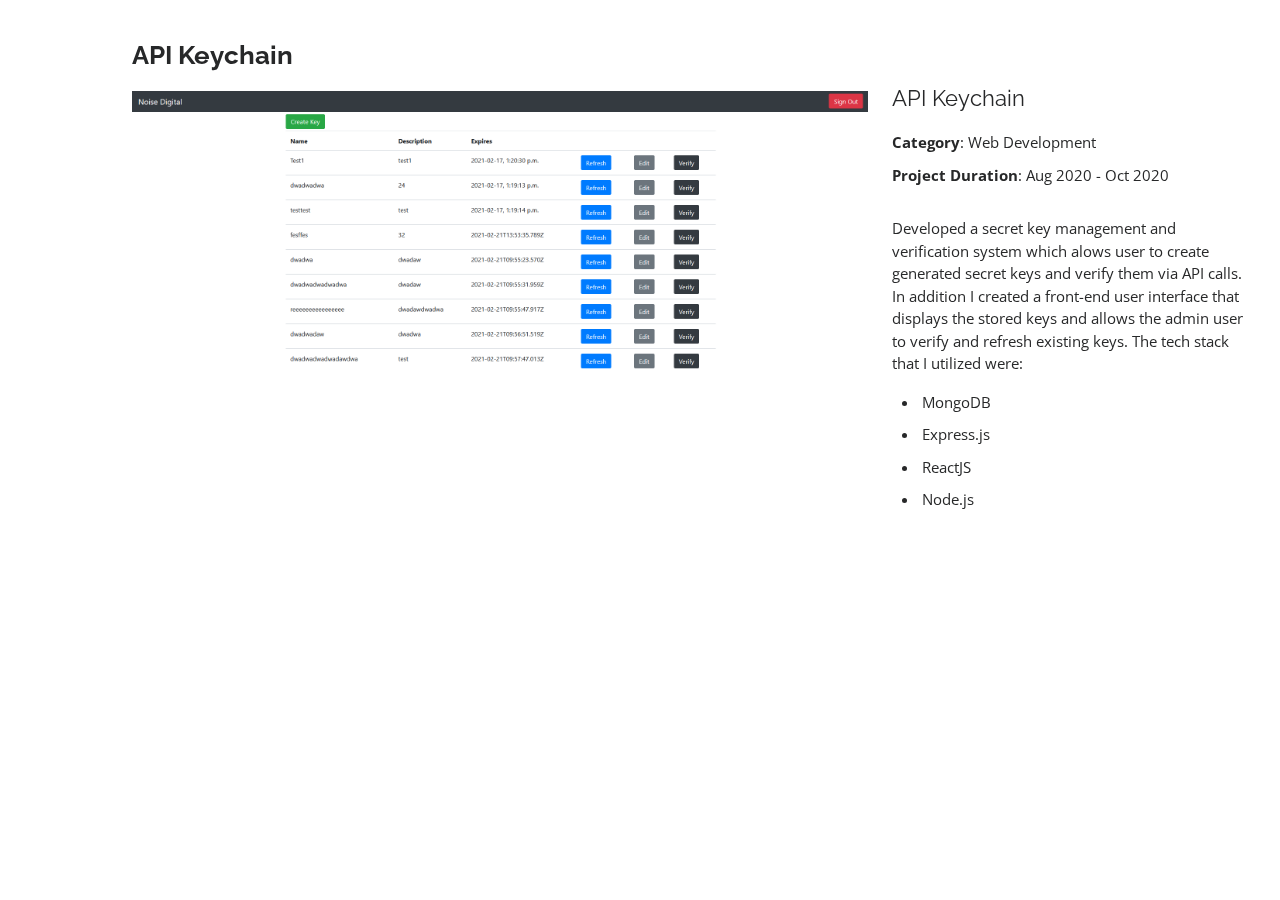
<file: portfolio-details-2.html>
<!DOCTYPE html>
<html lang="en">

<head>
  <meta charset="utf-8">
  <meta content="width=device-width, initial-scale=1.0" name="viewport">

  <title>Portfolio Details - Personal Bootstrap Template</title>
  <meta content="" name="description">
  <meta content="" name="keywords">

  <!-- Favicons -->
  <link href="assets/img/favicon.png" rel="icon">
  <link href="Bootstrap.png" rel="apple-touch-icon">

  <!-- Google Fonts -->
  <link href="https://fonts.googleapis.com/css?family=Open+Sans:300,300i,400,400i,600,600i,700,700i|Raleway:300,300i,400,400i,500,500i,600,600i,700,700i|Poppins:300,300i,400,400i,500,500i,600,600i,700,700i" rel="stylesheet">

  <!-- Vendor CSS Files -->
  <link href="assets/vendor/bootstrap/css/bootstrap.min.css" rel="stylesheet">
  <link href="assets/vendor/icofont/icofont.min.css" rel="stylesheet">
  <link href="assets/vendor/boxicons/css/boxicons.min.css" rel="stylesheet">
  <link href="assets/vendor/venobox/venobox.css" rel="stylesheet">
  <link href="assets/vendor/owl.carousel/assets/owl.carousel.min.css" rel="stylesheet">
  <link href="assets/vendor/aos/aos.css" rel="stylesheet">

  <!-- Template Main CSS File -->
  <link href="assets/css/style.css" rel="stylesheet">
  <style>
    .tech-stack {
      list-style: initial;
      margin-left: 7.5%;
      padding-left: 1%
    }
  </style>
  <!-- =======================================================
  * Template Name: MyResume - v3.0.0
  * Template URL: https://bootstrapmade.com/free-html-bootstrap-template-my-resume/
  * Author: BootstrapMade.com
  * License: https://bootstrapmade.com/license/
  ======================================================== -->
</head>

<body>

  <main id="main">

    <!-- ======= Portfolio Details ======= -->
    <section id="portfolio-details" class="portfolio-details">
      <div class="container" data-aos="fade-up">

        <div class="row">

          <div class="col-lg-8">
            <h2 class="portfolio-title">API Keychain</h2>
            <div class="owl-carousel portfolio-details-carousel">
              <img src="apiKeychain.png" class="img-fluid" alt="">
            </div>
          </div>

          <div class="col-lg-4 portfolio-info">
            <h3>API Keychain</h3>
            <ul>
              <li><strong>Category</strong>: Web Development</li>
              <li><strong>Project Duration</strong>: Aug 2020 - Oct 2020</li>
            </ul>

            <p>
              Developed a secret key management and verification system which alows user to create generated 
              secret keys and verify them via API calls. In addition I created a front-end user interface 
              that displays the stored keys and allows the admin user to verify and refresh existing keys.
              The tech stack that I utilized were: 
              <ul style="list-style-position: outside;">
                <li class="tech-stack">MongoDB</li>
                <li class="tech-stack">Express.js</li>
                <li class="tech-stack">ReactJS</li>
                <li class="tech-stack">Node.js</li>
              </ul>
            </p>
          </div>

        </div>

      </div>
    </section><!-- End Portfolio Details -->

  </main><!-- End #main -->

  <a href="#" class="back-to-top"><i class="bx bx-up-arrow-alt"></i></a>
  <div id="preloader"></div>

  <!-- Vendor JS Files -->
  <script src="assets/vendor/jquery/jquery.min.js"></script>
  <script src="assets/vendor/bootstrap/js/bootstrap.bundle.min.js"></script>
  <script src="assets/vendor/jquery.easing/jquery.easing.min.js"></script>
  <script src="assets/vendor/php-email-form/validate.js"></script>
  <script src="assets/vendor/waypoints/jquery.waypoints.min.js"></script>
  <script src="assets/vendor/counterup/counterup.min.js"></script>
  <script src="assets/vendor/isotope-layout/isotope.pkgd.min.js"></script>
  <script src="assets/vendor/venobox/venobox.min.js"></script>
  <script src="assets/vendor/owl.carousel/owl.carousel.min.js"></script>
  <script src="assets/vendor/typed.js/typed.min.js"></script>
  <script src="assets/vendor/aos/aos.js"></script>

  <!-- Template Main JS File -->
  <script src="assets/js/main.js"></script>

</body>

</html>
</file>
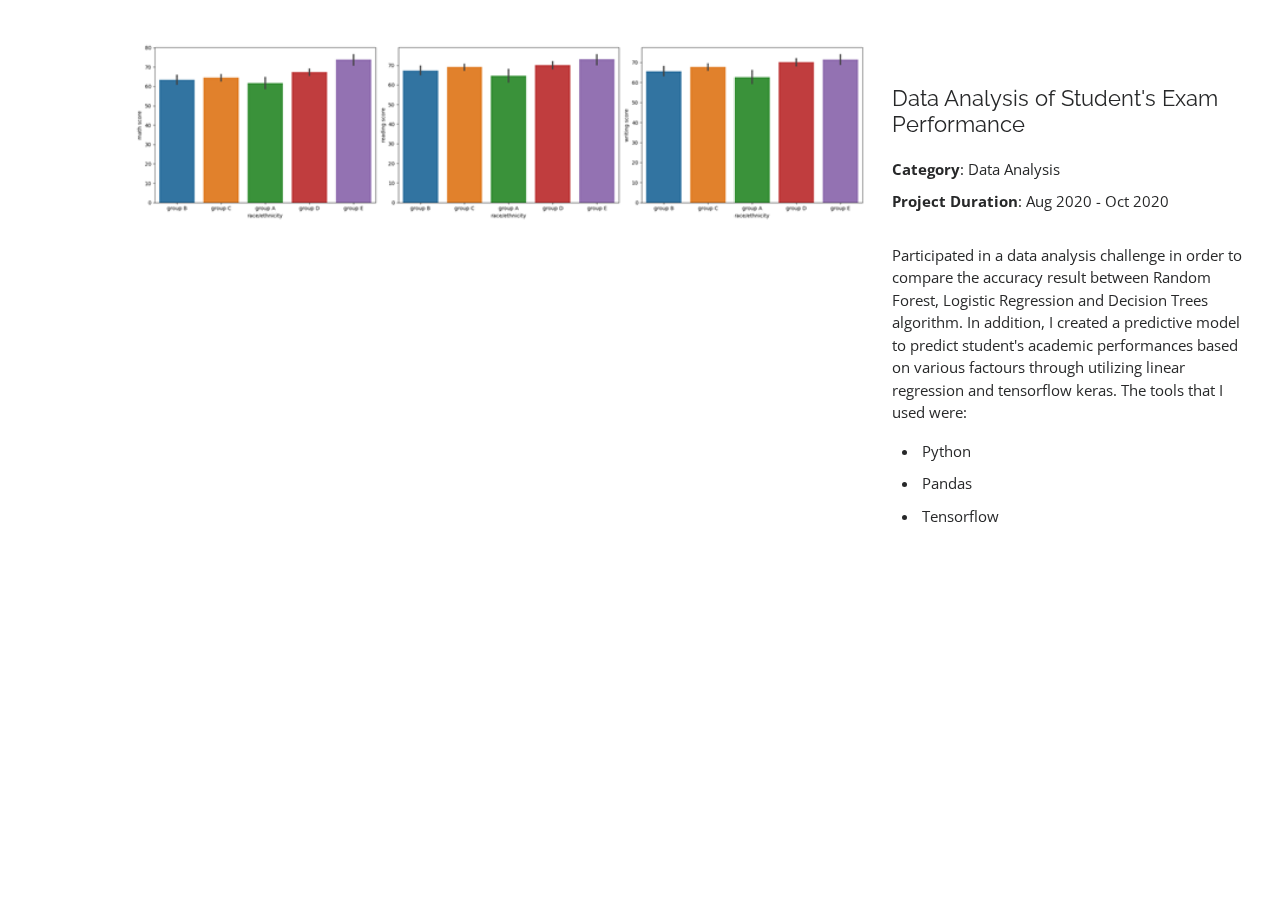
<file: portfolio-details-3.html>
<!DOCTYPE html>
<html lang="en">

<head>
  <meta charset="utf-8">
  <meta content="width=device-width, initial-scale=1.0" name="viewport">

  <title>Portfolio Details - Personal Bootstrap Template</title>
  <meta content="" name="description">
  <meta content="" name="keywords">

  <!-- Favicons -->
  <link href="assets/img/favicon.png" rel="icon">
  <link href="Bootstrap.png" rel="apple-touch-icon">

  <!-- Google Fonts -->
  <link href="https://fonts.googleapis.com/css?family=Open+Sans:300,300i,400,400i,600,600i,700,700i|Raleway:300,300i,400,400i,500,500i,600,600i,700,700i|Poppins:300,300i,400,400i,500,500i,600,600i,700,700i" rel="stylesheet">

  <!-- Vendor CSS Files -->
  <link href="assets/vendor/bootstrap/css/bootstrap.min.css" rel="stylesheet">
  <link href="assets/vendor/icofont/icofont.min.css" rel="stylesheet">
  <link href="assets/vendor/boxicons/css/boxicons.min.css" rel="stylesheet">
  <link href="assets/vendor/venobox/venobox.css" rel="stylesheet">
  <link href="assets/vendor/owl.carousel/assets/owl.carousel.min.css" rel="stylesheet">
  <link href="assets/vendor/aos/aos.css" rel="stylesheet">

  <!-- Template Main CSS File -->
  <link href="assets/css/style.css" rel="stylesheet">
  <style>
    .tech-stack {
      list-style: initial;
      margin-left: 7.5%;
      padding-left: 1%
    }
  </style>
  <!-- =======================================================
  * Template Name: MyResume - v3.0.0
  * Template URL: https://bootstrapmade.com/free-html-bootstrap-template-my-resume/
  * Author: BootstrapMade.com
  * License: https://bootstrapmade.com/license/
  ======================================================== -->
</head>

<body>

  <main id="main">

    <!-- ======= Portfolio Details ======= -->
    <section id="portfolio-details" class="portfolio-details">
      <div class="container" data-aos="fade-up">

        <div class="row">

          <div class="col-lg-8">
            <div class="owl-carousel portfolio-details-carousel">
              <img src="app3.png" class="img-fluid" alt="">

            </div>
          </div>

          <div class="col-lg-4 portfolio-info">
            <h3>Data Analysis of Student's Exam Performance</h3>
            <ul>
              <li><strong>Category</strong>: Data Analysis</li>
              <li><strong>Project Duration</strong>: Aug 2020 - Oct 2020</li>
            </ul>

            <p>
              Participated in a data analysis challenge in order to compare the accuracy result between
              Random Forest, Logistic Regression and Decision Trees algorithm. In addition, I created a 
              predictive model to predict student's academic performances based on various factours
              through utilizing linear regression and tensorflow keras. The tools that I used were: 
              <ul style="list-style-position: outside;">
                <li class="tech-stack">Python</li>
                <li class="tech-stack">Pandas</li>
                <li class="tech-stack">Tensorflow</li>
              </ul>
            </p>
          </div>

        </div>

      </div>
    </section><!-- End Portfolio Details -->

  </main><!-- End #main -->

  <a href="#" class="back-to-top"><i class="bx bx-up-arrow-alt"></i></a>
  <div id="preloader"></div>

  <!-- Vendor JS Files -->
  <script src="assets/vendor/jquery/jquery.min.js"></script>
  <script src="assets/vendor/bootstrap/js/bootstrap.bundle.min.js"></script>
  <script src="assets/vendor/jquery.easing/jquery.easing.min.js"></script>
  <script src="assets/vendor/php-email-form/validate.js"></script>
  <script src="assets/vendor/waypoints/jquery.waypoints.min.js"></script>
  <script src="assets/vendor/counterup/counterup.min.js"></script>
  <script src="assets/vendor/isotope-layout/isotope.pkgd.min.js"></script>
  <script src="assets/vendor/venobox/venobox.min.js"></script>
  <script src="assets/vendor/owl.carousel/owl.carousel.min.js"></script>
  <script src="assets/vendor/typed.js/typed.min.js"></script>
  <script src="assets/vendor/aos/aos.js"></script>

  <!-- Template Main JS File -->
  <script src="assets/js/main.js"></script>

</body>

</html>
</file>
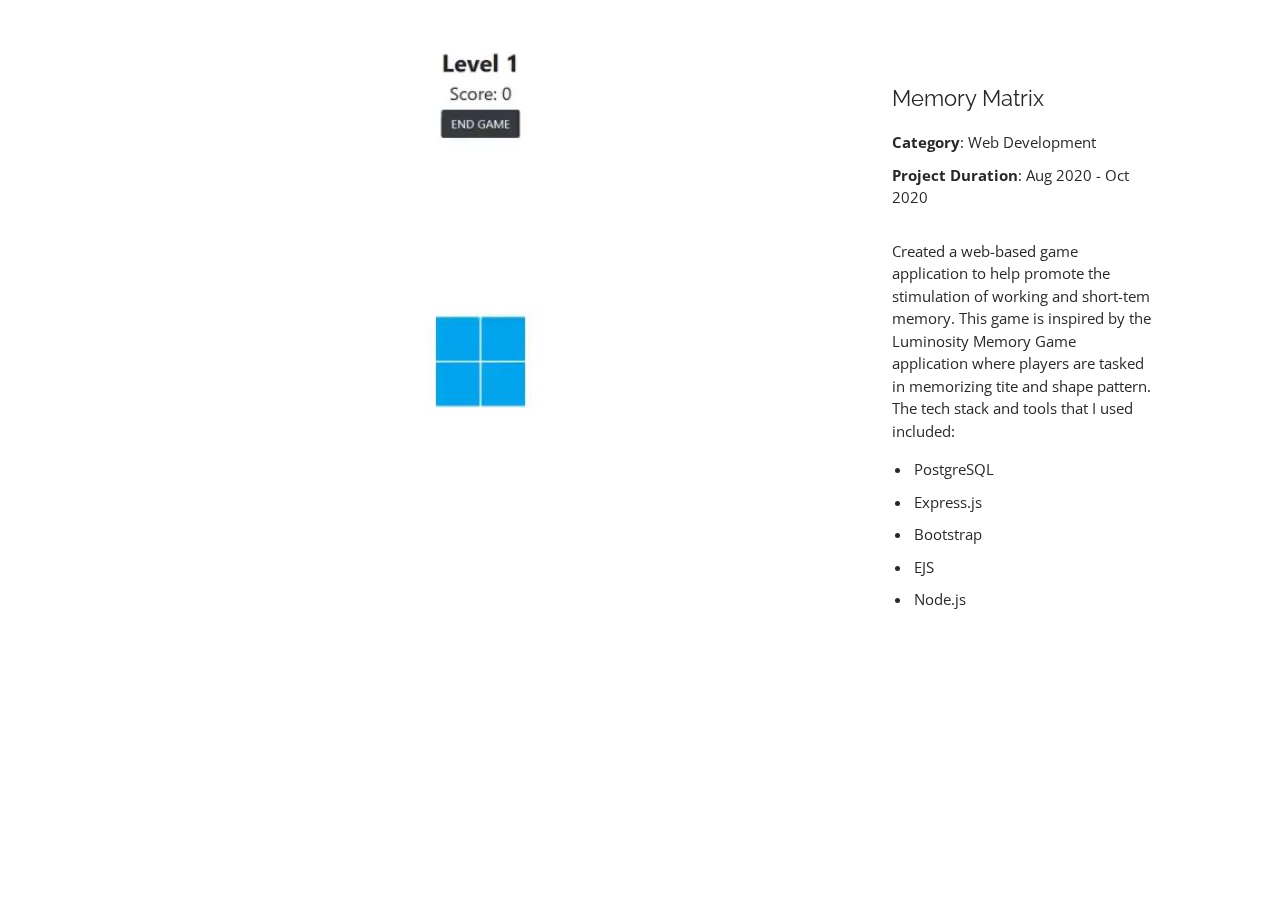
<file: portfolio-details.html>
<!DOCTYPE html>
<html lang="en">

<head>
  <meta charset="utf-8">
  <meta content="width=device-width, initial-scale=1.0" name="viewport">

  <title>Portfolio Details - Personal Bootstrap Template</title>
  <meta content="" name="description">
  <meta content="" name="keywords">

  <!-- Favicons -->
  <link href="assets/img/favicon.png" rel="icon">
  <link href="Bootstrap.png" rel="apple-touch-icon">

  <!-- Google Fonts -->
  <link href="https://fonts.googleapis.com/css?family=Open+Sans:300,300i,400,400i,600,600i,700,700i|Raleway:300,300i,400,400i,500,500i,600,600i,700,700i|Poppins:300,300i,400,400i,500,500i,600,600i,700,700i" rel="stylesheet">

  <!-- Vendor CSS Files -->
  <link href="assets/vendor/bootstrap/css/bootstrap.min.css" rel="stylesheet">
  <link href="assets/vendor/icofont/icofont.min.css" rel="stylesheet">
  <link href="assets/vendor/boxicons/css/boxicons.min.css" rel="stylesheet">
  <link href="assets/vendor/venobox/venobox.css" rel="stylesheet">
  <link href="assets/vendor/owl.carousel/assets/owl.carousel.min.css" rel="stylesheet">
  <link href="assets/vendor/aos/aos.css" rel="stylesheet">

  <!-- Template Main CSS File -->
  <link href="assets/css/style.css" rel="stylesheet">
  <style>
    .tech-stack {
      list-style: initial;
      margin-left: 7.5%;
      padding-left: 1%
    }
  </style>
  <!-- =======================================================
  * Template Name: MyResume - v3.0.0
  * Template URL: https://bootstrapmade.com/free-html-bootstrap-template-my-resume/
  * Author: BootstrapMade.com
  * License: https://bootstrapmade.com/license/
  ======================================================== -->
</head>

<body>

  <main id="main">

    <!-- ======= Portfolio Details ======= -->
    <section id="portfolio-details" class="portfolio-details">
      <div class="container" data-aos="fade-up">

        <div class="row">

          <div class="col-lg-8">
            <div class="owl-carousel portfolio-details-carousel">
              <video autoplay="autoplay" loop="loop"><source src="memoryMatrix.mp4" type="video/mp4"></video>
            </div>
          </div>

          <div class="col-lg-3 portfolio-info">
            <h3>Memory Matrix</h3>
            <ul>
              <li><strong>Category</strong>: Web Development</li>
              <li><strong>Project Duration</strong>: Aug 2020 - Oct 2020</li>
            </ul>

            <p>
              Created a web-based game application to help promote the stimulation of working and short-tem memory. This
              game is inspired by the Luminosity Memory Game application where players are tasked in memorizing tite 
              and shape pattern. The tech stack and tools that I used included:
              <ul style="list-style-position: outside;">
                <li class="tech-stack">PostgreSQL</li>
                <li class="tech-stack">Express.js</li>
                <li class="tech-stack">Bootstrap</li>
                <li class="tech-stack">EJS</li>
                <li class="tech-stack">Node.js</li>
              </ul>
            </p>
          </div>

        </div>

      </div>
    </section><!-- End Portfolio Details -->

  </main><!-- End #main -->

  <a href="#" class="back-to-top"><i class="bx bx-up-arrow-alt"></i></a>
  <div id="preloader"></div>

  <!-- Vendor JS Files -->
  <script src="assets/vendor/jquery/jquery.min.js"></script>
  <script src="assets/vendor/bootstrap/js/bootstrap.bundle.min.js"></script>
  <script src="assets/vendor/jquery.easing/jquery.easing.min.js"></script>
  <script src="assets/vendor/php-email-form/validate.js"></script>
  <script src="assets/vendor/waypoints/jquery.waypoints.min.js"></script>
  <script src="assets/vendor/counterup/counterup.min.js"></script>
  <script src="assets/vendor/isotope-layout/isotope.pkgd.min.js"></script>
  <script src="assets/vendor/venobox/venobox.min.js"></script>
  <script src="assets/vendor/owl.carousel/owl.carousel.min.js"></script>
  <script src="assets/vendor/typed.js/typed.min.js"></script>
  <script src="assets/vendor/aos/aos.js"></script>

  <!-- Template Main JS File -->
  <script src="assets/js/main.js"></script>

</body>

</html>
</file>
<file: assets/vendor/venobox/venobox.css>
/* ------ venobox.css --------*/
.vbox-overlay *, .vbox-overlay *:before, .vbox-overlay *:after{
    -webkit-backface-visibility: hidden;
    -webkit-box-sizing:border-box;
    -moz-box-sizing:border-box;
    box-sizing:border-box;
}
.vbox-overlay * { 
    -webkit-backface-visibility: visible;
    backface-visibility: visible;
}
.vbox-overlay{
    display: -webkit-flex;
    display: flex;
    -webkit-flex-direction: column;
    flex-direction: column;
    -webkit-justify-content: center;
    justify-content: center;
    -webkit-align-items: center;
    align-items: center;
    position: fixed;
    left: 0;
    top: 0;
    bottom: 0;
    right: 0;
    z-index: 999999;
}

/* ----- navigation ----- */
.vbox-title{
    width: 100%;
    height: 40px;
    float: left;
    text-align: center;
    line-height: 28px;
    font-size: 12px;
    padding: 6px 50px;
    overflow: hidden;
    position: fixed;
    display: none;
    left: 0;
    z-index: 89;
}
.vbox-close{
    cursor: pointer;
    position: fixed;
    top: -1px;
    right: 0;
    width: 50px;
    height: 40px;
    padding: 6px;
    display: block;
    background-position:10px center;
    overflow: hidden;
    font-size: 24px;
    line-height: 1;
    text-align: center;
    z-index: 99;
}
.vbox-left{
    cursor: pointer;
    position: fixed;
    left: 0;
    height: 40px;
    overflow: hidden;
    line-height: 28px;
    font-size: 12px;
    z-index: 99;
    display: flex;
    align-items:center;
}
.vbox-num{
    display: inline-block;
    margin: 6px 0 6px 15px;
}
/* ----- Social share ----- */
.vbox-share{
    line-height: 28px;
    font-size: 12px;
    overflow: hidden;
    position: fixed;
    left: 0;
    z-index: 98;
    display: flex;
    align-items:center;
    justify-content: center;
    width: 100%;
    text-align: center;
}
.vbox-share svg{
    max-height: 28px;
    width: 28px;
    z-index: 10;
    margin-left: 12px;
    margin-top: 6px;
    margin-bottom: 6px;
    vertical-align: middle;
}


/* ----- navigation ARROWS ----- */
.vbox-next, .vbox-prev{
    position: fixed;
    top: 50%;
    margin-top: -15px;
    overflow: hidden;
    cursor: pointer;
    display: block;
    width: 45px;
    height: 45px;
    z-index: 99;
}
.vbox-next span, .vbox-prev span{
    position: relative;
    width: 20px;
    height: 20px;
    border: 2px solid transparent;
    border-top-color: #B6B6B6;
    border-right-color: #B6B6B6;
    text-indent: -100px;
    position: absolute;
    top: 8px;
    display: block;
}
.vbox-prev{
    left: 15px;
}
.vbox-next{
    right: 15px;
}
.vbox-prev span{
    left: 10px;
    -ms-transform: rotate(-135deg);
    -webkit-transform: rotate(-135deg);
    transform: rotate(-135deg);
}
.vbox-next span{
    -ms-transform: rotate(45deg);
    -webkit-transform: rotate(45deg);
    transform: rotate(45deg);
    right: 10px;
}
/* ------- inline window ------ */
.vbox-inline{
    width: 420px;
    height: 315px;
    height: 70vh;
    padding: 10px;
    background: #fff;
    margin: 0 auto;
    overflow: auto;
    text-align: left;
}
/* ------- Video & iFrames window ------ */
.venoframe{
    max-width: 100%;
    width: 100%;
    border: none;
    width: 100%;
    height: 260px;
    height: 70vh;
}
.venoframe.vbvid{
    height: 260px;
}
@media (min-width: 768px) {
    .venoframe, .vbox-inline{
        width: 90%;
        height: 360px;
        height: 70vh;
    }
    .venoframe.vbvid{
        width: 640px;
        height: 360px;
    }
}
@media (min-width: 992px) {
    .venoframe, .vbox-inline{
        max-width: 1200px;
        width: 80%;
        height: 540px;
        height: 70vh;
    }
    .venoframe.vbvid{
        width: 960px;
        height: 540px;
    }
}
/* 
Please do NOT edit this part! 
or at least read this note: http://i.imgur.com/7C0ws9e.gif
*/
.vbox-open{
    overflow: hidden;
}
.vbox-container{
    position: absolute;
    left: 0;
    right: 0;
    top: 0;
    bottom: 0;
    overflow-x: hidden;
    overflow-y: scroll;
    overflow-scrolling: touch;
    -webkit-overflow-scrolling: touch;
    z-index: 20;
    max-height: 100%;

}

.vbox-content{
    text-align: center;
    float: left;
    width: 100%;
    position: relative;
    overflow: hidden;
    padding: 20px 4%;
}
.vbox-container img{
    max-width: 100%;
    height: auto;
}
.vbox-figlio{
    box-shadow: 0 0 12px rgba(0,0,0,0.19), 0 6px 6px rgba(0,0,0,0.23);
    max-width: 100%;
    text-align: initial;
}
img.vbox-figlio{
    -webkit-user-select: none;
-khtml-user-select: none;
-moz-user-select: none;
-o-user-select: none;
user-select: none;
}
.vbox-content.swipe-left{
    margin-left: -200px !important;
}
.vbox-content.swipe-right{
    margin-left: 200px !important;
}
.vbox-animated{
    webkit-transition: margin 300ms ease-out;
    transition: margin 300ms ease-out;
}

/* ---------- preloader ----------
 * SPINKIT 
 * http://tobiasahlin.com/spinkit/
-------------------------------- */
.sk-double-bounce,.sk-rotating-plane{width:40px;height:40px;margin:40px auto}.sk-rotating-plane{background-color:#333;-webkit-animation:sk-rotatePlane 1.2s infinite ease-in-out;animation:sk-rotatePlane 1.2s infinite ease-in-out}@-webkit-keyframes sk-rotatePlane{0%{-webkit-transform:perspective(120px) rotateX(0) rotateY(0);transform:perspective(120px) rotateX(0) rotateY(0)}50%{-webkit-transform:perspective(120px) rotateX(-180.1deg) rotateY(0);transform:perspective(120px) rotateX(-180.1deg) rotateY(0)}100%{-webkit-transform:perspective(120px) rotateX(-180deg) rotateY(-179.9deg);transform:perspective(120px) rotateX(-180deg) rotateY(-179.9deg)}}@keyframes sk-rotatePlane{0%{-webkit-transform:perspective(120px) rotateX(0) rotateY(0);transform:perspective(120px) rotateX(0) rotateY(0)}50%{-webkit-transform:perspective(120px) rotateX(-180.1deg) rotateY(0);transform:perspective(120px) rotateX(-180.1deg) rotateY(0)}100%{-webkit-transform:perspective(120px) rotateX(-180deg) rotateY(-179.9deg);transform:perspective(120px) rotateX(-180deg) rotateY(-179.9deg)}}.sk-double-bounce{position:relative}.sk-double-bounce .sk-child{width:100%;height:100%;border-radius:50%;background-color:#333;opacity:.6;position:absolute;top:0;left:0;-webkit-animation:sk-doubleBounce 2s infinite ease-in-out;animation:sk-doubleBounce 2s infinite ease-in-out}.sk-chasing-dots .sk-child,.sk-spinner-pulse,.sk-three-bounce .sk-child{background-color:#333;border-radius:100%}.sk-double-bounce .sk-double-bounce2{-webkit-animation-delay:-1s;animation-delay:-1s}@-webkit-keyframes sk-doubleBounce{0%,100%{-webkit-transform:scale(0);transform:scale(0)}50%{-webkit-transform:scale(1);transform:scale(1)}}@keyframes sk-doubleBounce{0%,100%{-webkit-transform:scale(0);transform:scale(0)}50%{-webkit-transform:scale(1);transform:scale(1)}}.sk-wave{margin:40px auto;width:50px;height:40px;text-align:center;font-size:10px}.sk-wave .sk-rect{background-color:#333;height:100%;width:6px;display:inline-block;-webkit-animation:sk-waveStretchDelay 1.2s infinite ease-in-out;animation:sk-waveStretchDelay 1.2s infinite ease-in-out}.sk-wave .sk-rect1{-webkit-animation-delay:-1.2s;animation-delay:-1.2s}.sk-wave .sk-rect2{-webkit-animation-delay:-1.1s;animation-delay:-1.1s}.sk-wave .sk-rect3{-webkit-animation-delay:-1s;animation-delay:-1s}.sk-wave .sk-rect4{-webkit-animation-delay:-.9s;animation-delay:-.9s}.sk-wave .sk-rect5{-webkit-animation-delay:-.8s;animation-delay:-.8s}@-webkit-keyframes sk-waveStretchDelay{0%,100%,40%{-webkit-transform:scaleY(.4);transform:scaleY(.4)}20%{-webkit-transform:scaleY(1);transform:scaleY(1)}}@keyframes sk-waveStretchDelay{0%,100%,40%{-webkit-transform:scaleY(.4);transform:scaleY(.4)}20%{-webkit-transform:scaleY(1);transform:scaleY(1)}}.sk-wandering-cubes{margin:40px auto;width:40px;height:40px;position:relative}.sk-wandering-cubes .sk-cube{background-color:#333;width:10px;height:10px;position:absolute;top:0;left:0;-webkit-animation:sk-wanderingCube 1.8s ease-in-out -1.8s infinite both;animation:sk-wanderingCube 1.8s ease-in-out -1.8s infinite both}.sk-chasing-dots,.sk-spinner-pulse{width:40px;height:40px;margin:40px auto}.sk-wandering-cubes .sk-cube2{-webkit-animation-delay:-.9s;animation-delay:-.9s}@-webkit-keyframes sk-wanderingCube{0%{-webkit-transform:rotate(0);transform:rotate(0)}25%{-webkit-transform:translateX(30px) rotate(-90deg) scale(.5);transform:translateX(30px) rotate(-90deg) scale(.5)}50%{-webkit-transform:translateX(30px) translateY(30px) rotate(-179deg);transform:translateX(30px) translateY(30px) rotate(-179deg)}50.1%{-webkit-transform:translateX(30px) translateY(30px) rotate(-180deg);transform:translateX(30px) translateY(30px) rotate(-180deg)}75%{-webkit-transform:translateX(0) translateY(30px) rotate(-270deg) scale(.5);transform:translateX(0) translateY(30px) rotate(-270deg) scale(.5)}100%{-webkit-transform:rotate(-360deg);transform:rotate(-360deg)}}@keyframes sk-wanderingCube{0%{-webkit-transform:rotate(0);transform:rotate(0)}25%{-webkit-transform:translateX(30px) rotate(-90deg) scale(.5);transform:translateX(30px) rotate(-90deg) scale(.5)}50%{-webkit-transform:translateX(30px) translateY(30px) rotate(-179deg);transform:translateX(30px) translateY(30px) rotate(-179deg)}50.1%{-webkit-transform:translateX(30px) translateY(30px) rotate(-180deg);transform:translateX(30px) translateY(30px) rotate(-180deg)}75%{-webkit-transform:translateX(0) translateY(30px) rotate(-270deg) scale(.5);transform:translateX(0) translateY(30px) rotate(-270deg) scale(.5)}100%{-webkit-transform:rotate(-360deg);transform:rotate(-360deg)}}.sk-spinner-pulse{-webkit-animation:sk-pulseScaleOut 1s infinite ease-in-out;animation:sk-pulseScaleOut 1s infinite ease-in-out}@-webkit-keyframes sk-pulseScaleOut{0%{-webkit-transform:scale(0);transform:scale(0)}100%{-webkit-transform:scale(1);transform:scale(1);opacity:0}}@keyframes sk-pulseScaleOut{0%{-webkit-transform:scale(0);transform:scale(0)}100%{-webkit-transform:scale(1);transform:scale(1);opacity:0}}.sk-chasing-dots{position:relative;text-align:center;-webkit-animation:sk-chasingDotsRotate 2s infinite linear;animation:sk-chasingDotsRotate 2s infinite linear}.sk-chasing-dots .sk-child{width:60%;height:60%;display:inline-block;position:absolute;top:0;-webkit-animation:sk-chasingDotsBounce 2s infinite ease-in-out;animation:sk-chasingDotsBounce 2s infinite ease-in-out}.sk-chasing-dots .sk-dot2{top:auto;bottom:0;-webkit-animation-delay:-1s;animation-delay:-1s}@-webkit-keyframes sk-chasingDotsRotate{100%{-webkit-transform:rotate(360deg);transform:rotate(360deg)}}@keyframes sk-chasingDotsRotate{100%{-webkit-transform:rotate(360deg);transform:rotate(360deg)}}@-webkit-keyframes sk-chasingDotsBounce{0%,100%{-webkit-transform:scale(0);transform:scale(0)}50%{-webkit-transform:scale(1);transform:scale(1)}}@keyframes sk-chasingDotsBounce{0%,100%{-webkit-transform:scale(0);transform:scale(0)}50%{-webkit-transform:scale(1);transform:scale(1)}}.sk-three-bounce{margin:40px auto;width:80px;text-align:center}.sk-three-bounce .sk-child{width:20px;height:20px;display:inline-block;-webkit-animation:sk-three-bounce 1.4s ease-in-out 0s infinite both;animation:sk-three-bounce 1.4s ease-in-out 0s infinite both}.sk-circle .sk-child:before,.sk-fading-circle .sk-circle:before{display:block;border-radius:100%;content:'';background-color:#333}.sk-three-bounce .sk-bounce1{-webkit-animation-delay:-.32s;animation-delay:-.32s}.sk-three-bounce .sk-bounce2{-webkit-animation-delay:-.16s;animation-delay:-.16s}@-webkit-keyframes sk-three-bounce{0%,100%,80%{-webkit-transform:scale(0);transform:scale(0)}40%{-webkit-transform:scale(1);transform:scale(1)}}@keyframes sk-three-bounce{0%,100%,80%{-webkit-transform:scale(0);transform:scale(0)}40%{-webkit-transform:scale(1);transform:scale(1)}}.sk-circle{margin:40px auto;width:40px;height:40px;position:relative}.sk-circle .sk-child{width:100%;height:100%;position:absolute;left:0;top:0}.sk-circle .sk-child:before{margin:0 auto;width:15%;height:15%;-webkit-animation:sk-circleBounceDelay 1.2s infinite ease-in-out both;animation:sk-circleBounceDelay 1.2s infinite ease-in-out both}.sk-circle .sk-circle2{-webkit-transform:rotate(30deg);-ms-transform:rotate(30deg);transform:rotate(30deg)}.sk-circle .sk-circle3{-webkit-transform:rotate(60deg);-ms-transform:rotate(60deg);transform:rotate(60deg)}.sk-circle .sk-circle4{-webkit-transform:rotate(90deg);-ms-transform:rotate(90deg);transform:rotate(90deg)}.sk-circle .sk-circle5{-webkit-transform:rotate(120deg);-ms-transform:rotate(120deg);transform:rotate(120deg)}.sk-circle .sk-circle6{-webkit-transform:rotate(150deg);-ms-transform:rotate(150deg);transform:rotate(150deg)}.sk-circle .sk-circle7{-webkit-transform:rotate(180deg);-ms-transform:rotate(180deg);transform:rotate(180deg)}.sk-circle .sk-circle8{-webkit-transform:rotate(210deg);-ms-transform:rotate(210deg);transform:rotate(210deg)}.sk-circle .sk-circle9{-webkit-transform:rotate(240deg);-ms-transform:rotate(240deg);transform:rotate(240deg)}.sk-circle .sk-circle10{-webkit-transform:rotate(270deg);-ms-transform:rotate(270deg);transform:rotate(270deg)}.sk-circle .sk-circle11{-webkit-transform:rotate(300deg);-ms-transform:rotate(300deg);transform:rotate(300deg)}.sk-circle .sk-circle12{-webkit-transform:rotate(330deg);-ms-transform:rotate(330deg);transform:rotate(330deg)}.sk-circle .sk-circle2:before{-webkit-animation-delay:-1.1s;animation-delay:-1.1s}.sk-circle .sk-circle3:before{-webkit-animation-delay:-1s;animation-delay:-1s}.sk-circle .sk-circle4:before{-webkit-animation-delay:-.9s;animation-delay:-.9s}.sk-circle .sk-circle5:before{-webkit-animation-delay:-.8s;animation-delay:-.8s}.sk-circle .sk-circle6:before{-webkit-animation-delay:-.7s;animation-delay:-.7s}.sk-circle .sk-circle7:before{-webkit-animation-delay:-.6s;animation-delay:-.6s}.sk-circle .sk-circle8:before{-webkit-animation-delay:-.5s;animation-delay:-.5s}.sk-circle .sk-circle9:before{-webkit-animation-delay:-.4s;animation-delay:-.4s}.sk-circle .sk-circle10:before{-webkit-animation-delay:-.3s;animation-delay:-.3s}.sk-circle .sk-circle11:before{-webkit-animation-delay:-.2s;animation-delay:-.2s}.sk-circle .sk-circle12:before{-webkit-animation-delay:-.1s;animation-delay:-.1s}@-webkit-keyframes sk-circleBounceDelay{0%,100%,80%{-webkit-transform:scale(0);transform:scale(0)}40%{-webkit-transform:scale(1);transform:scale(1)}}@keyframes sk-circleBounceDelay{0%,100%,80%{-webkit-transform:scale(0);transform:scale(0)}40%{-webkit-transform:scale(1);transform:scale(1)}}.sk-cube-grid{width:40px;height:40px;margin:40px auto}.sk-cube-grid .sk-cube{width:33.33%;height:33.33%;background-color:#333;float:left;-webkit-animation:sk-cubeGridScaleDelay 1.3s infinite ease-in-out;animation:sk-cubeGridScaleDelay 1.3s infinite ease-in-out}.sk-cube-grid .sk-cube1{-webkit-animation-delay:.2s;animation-delay:.2s}.sk-cube-grid .sk-cube2{-webkit-animation-delay:.3s;animation-delay:.3s}.sk-cube-grid .sk-cube3{-webkit-animation-delay:.4s;animation-delay:.4s}.sk-cube-grid .sk-cube4{-webkit-animation-delay:.1s;animation-delay:.1s}.sk-cube-grid .sk-cube5{-webkit-animation-delay:.2s;animation-delay:.2s}.sk-cube-grid .sk-cube6{-webkit-animation-delay:.3s;animation-delay:.3s}.sk-cube-grid .sk-cube7{-webkit-animation-delay:0ms;animation-delay:0ms}.sk-cube-grid .sk-cube8{-webkit-animation-delay:.1s;animation-delay:.1s}.sk-cube-grid .sk-cube9{-webkit-animation-delay:.2s;animation-delay:.2s}@-webkit-keyframes sk-cubeGridScaleDelay{0%,100%,70%{-webkit-transform:scale3D(1,1,1);transform:scale3D(1,1,1)}35%{-webkit-transform:scale3D(0,0,1);transform:scale3D(0,0,1)}}@keyframes sk-cubeGridScaleDelay{0%,100%,70%{-webkit-transform:scale3D(1,1,1);transform:scale3D(1,1,1)}35%{-webkit-transform:scale3D(0,0,1);transform:scale3D(0,0,1)}}.sk-fading-circle{margin:40px auto;width:40px;height:40px;position:relative}.sk-fading-circle .sk-circle{width:100%;height:100%;position:absolute;left:0;top:0}.sk-fading-circle .sk-circle:before{margin:0 auto;width:15%;height:15%;-webkit-animation:sk-circleFadeDelay 1.2s infinite ease-in-out both;animation:sk-circleFadeDelay 1.2s infinite ease-in-out both}.sk-fading-circle .sk-circle2{-webkit-transform:rotate(30deg);-ms-transform:rotate(30deg);transform:rotate(30deg)}.sk-fading-circle .sk-circle3{-webkit-transform:rotate(60deg);-ms-transform:rotate(60deg);transform:rotate(60deg)}.sk-fading-circle .sk-circle4{-webkit-transform:rotate(90deg);-ms-transform:rotate(90deg);transform:rotate(90deg)}.sk-fading-circle .sk-circle5{-webkit-transform:rotate(120deg);-ms-transform:rotate(120deg);transform:rotate(120deg)}.sk-fading-circle .sk-circle6{-webkit-transform:rotate(150deg);-ms-transform:rotate(150deg);transform:rotate(150deg)}.sk-fading-circle .sk-circle7{-webkit-transform:rotate(180deg);-ms-transform:rotate(180deg);transform:rotate(180deg)}.sk-fading-circle .sk-circle8{-webkit-transform:rotate(210deg);-ms-transform:rotate(210deg);transform:rotate(210deg)}.sk-fading-circle .sk-circle9{-webkit-transform:rotate(240deg);-ms-transform:rotate(240deg);transform:rotate(240deg)}.sk-fading-circle .sk-circle10{-webkit-transform:rotate(270deg);-ms-transform:rotate(270deg);transform:rotate(270deg)}.sk-fading-circle .sk-circle11{-webkit-transform:rotate(300deg);-ms-transform:rotate(300deg);transform:rotate(300deg)}.sk-fading-circle .sk-circle12{-webkit-transform:rotate(330deg);-ms-transform:rotate(330deg);transform:rotate(330deg)}.sk-fading-circle .sk-circle2:before{-webkit-animation-delay:-1.1s;animation-delay:-1.1s}.sk-fading-circle .sk-circle3:before{-webkit-animation-delay:-1s;animation-delay:-1s}.sk-fading-circle .sk-circle4:before{-webkit-animation-delay:-.9s;animation-delay:-.9s}.sk-fading-circle .sk-circle5:before{-webkit-animation-delay:-.8s;animation-delay:-.8s}.sk-fading-circle .sk-circle6:before{-webkit-animation-delay:-.7s;animation-delay:-.7s}.sk-fading-circle .sk-circle7:before{-webkit-animation-delay:-.6s;animation-delay:-.6s}.sk-fading-circle .sk-circle8:before{-webkit-animation-delay:-.5s;animation-delay:-.5s}.sk-fading-circle .sk-circle9:before{-webkit-animation-delay:-.4s;animation-delay:-.4s}.sk-fading-circle .sk-circle10:before{-webkit-animation-delay:-.3s;animation-delay:-.3s}.sk-fading-circle .sk-circle11:before{-webkit-animation-delay:-.2s;animation-delay:-.2s}.sk-fading-circle .sk-circle12:before{-webkit-animation-delay:-.1s;animation-delay:-.1s}@-webkit-keyframes sk-circleFadeDelay{0%,100%,39%{opacity:0}40%{opacity:1}}@keyframes sk-circleFadeDelay{0%,100%,39%{opacity:0}40%{opacity:1}}.sk-folding-cube{margin:40px auto;width:40px;height:40px;position:relative;-webkit-transform:rotateZ(45deg);transform:rotateZ(45deg)}.sk-folding-cube .sk-cube{float:left;width:50%;height:50%;position:relative;-webkit-transform:scale(1.1);-ms-transform:scale(1.1);transform:scale(1.1)}.sk-folding-cube .sk-cube:before{content:'';position:absolute;top:0;left:0;width:100%;height:100%;background-color:#333;-webkit-animation:sk-foldCubeAngle 2.4s infinite linear both;animation:sk-foldCubeAngle 2.4s infinite linear both;-webkit-transform-origin:100% 100%;-ms-transform-origin:100% 100%;transform-origin:100% 100%}.sk-folding-cube .sk-cube2{-webkit-transform:scale(1.1) rotateZ(90deg);transform:scale(1.1) rotateZ(90deg)}.sk-folding-cube .sk-cube3{-webkit-transform:scale(1.1) rotateZ(180deg);transform:scale(1.1) rotateZ(180deg)}.sk-folding-cube .sk-cube4{-webkit-transform:scale(1.1) rotateZ(270deg);transform:scale(1.1) rotateZ(270deg)}.sk-folding-cube .sk-cube2:before{-webkit-animation-delay:.3s;animation-delay:.3s}.sk-folding-cube .sk-cube3:before{-webkit-animation-delay:.6s;animation-delay:.6s}.sk-folding-cube .sk-cube4:before{-webkit-animation-delay:.9s;animation-delay:.9s}@-webkit-keyframes sk-foldCubeAngle{0%,10%{-webkit-transform:perspective(140px) rotateX(-180deg);transform:perspective(140px) rotateX(-180deg);opacity:0}25%,75%{-webkit-transform:perspective(140px) rotateX(0);transform:perspective(140px) rotateX(0);opacity:1}100%,90%{-webkit-transform:perspective(140px) rotateY(180deg);transform:perspective(140px) rotateY(180deg);opacity:0}}@keyframes sk-foldCubeAngle{0%,10%{-webkit-transform:perspective(140px) rotateX(-180deg);transform:perspective(140px) rotateX(-180deg);opacity:0}25%,75%{-webkit-transform:perspective(140px) rotateX(0);transform:perspective(140px) rotateX(0);opacity:1}100%,90%{-webkit-transform:perspective(140px) rotateY(180deg);transform:perspective(140px) rotateY(180deg);opacity:0}}
</file>
<file: assets/css/style.css>
/**
* Template Name: MyResume - v3.0.0
* Template URL: https://bootstrapmade.com/free-html-bootstrap-template-my-resume/
* Author: BootstrapMade.com
* License: https://bootstrapmade.com/license/
*/

/*--------------------------------------------------------------
# General
--------------------------------------------------------------*/
body {
  font-family: "Open Sans", sans-serif;
  color: #272829;
}

a {
  color: #0563bb;
  text-decoration: none;
}

a:hover {
  color: #067ded;
  text-decoration: none;
}

h1, h2, h3, h4, h5, h6 {
  font-family: "Raleway", sans-serif;
}

@media (prefers-reduced-motion: no-preference) {
  :root {
    scroll-behavior: auto;
  }
}

/*--------------------------------------------------------------
# Back to top button
--------------------------------------------------------------*/
.back-to-top {
  position: fixed;
  display: none;
  width: 40px;
  height: 40px;
  border-radius: 50px;
  right: 15px;
  bottom: 15px;
  background: #0563bb;
  color: #fff;
  transition: display 0.5s ease-in-out;
  z-index: 99999;
}

.back-to-top i {
  font-size: 24px;
  position: absolute;
  top: 7px;
  left: 8px;
}

.back-to-top:hover {
  color: #fff;
  background: #0678e3;
  transition: background 0.2s ease-in-out;
}

/*--------------------------------------------------------------
# Preloader
--------------------------------------------------------------*/
#preloader {
  position: fixed;
  top: 0;
  left: 0;
  right: 0;
  bottom: 0;
  z-index: 9999;
  overflow: hidden;
  background: #fff;
}

#preloader:before {
  content: "";
  position: fixed;
  top: calc(50% - 30px);
  left: calc(50% - 30px);
  border: 6px solid #0563bb;
  border-top-color: #fff;
  border-bottom-color: #fff;
  border-radius: 50%;
  width: 60px;
  height: 60px;
  -webkit-animation: animate-preloader 1s linear infinite;
  animation: animate-preloader 1s linear infinite;
}

@-webkit-keyframes animate-preloader {
  0% {
    transform: rotate(0deg);
  }
  100% {
    transform: rotate(360deg);
  }
}

@keyframes animate-preloader {
  0% {
    transform: rotate(0deg);
  }
  100% {
    transform: rotate(360deg);
  }
}

/*--------------------------------------------------------------
# Disable aos animation delay on mobile devices
--------------------------------------------------------------*/
@media screen and (max-width: 768px) {
  [data-aos-delay] {
    transition-delay: 0 !important;
  }
}

/*--------------------------------------------------------------
# Header
--------------------------------------------------------------*/
#header {
  position: fixed;
  top: 0;
  left: 0;
  bottom: 0;
  z-index: 9997;
  transition: all 0.5s;
  padding: 15px;
  overflow-y: auto;
}

@media (max-width: 992px) {
  #header {
    width: 300px;
    background: #fff;
    border-right: 1px solid #e6e9ec;
    left: -300px;
  }
}

@media (min-width: 992px) {
  #main {
    margin-left: 100px;
  }
}

/*--------------------------------------------------------------
# Navigation Menu
--------------------------------------------------------------*/
/* Desktop Navigation */
.nav-menu * {
  margin: 0;
  padding: 0;
  list-style: none;
}

.nav-menu > ul > li {
  position: relative;
  white-space: nowrap;
}

.nav-menu a {
  display: flex;
  align-items: center;
  color: #45505b;
  padding: 10px 18px;
  margin-bottom: 8px;
  transition: 0.3s;
  font-size: 15px;
  border-radius: 50px;
  background: #f2f3f5;
  height: 56px;
  width: 100%;
  overflow: hidden;
  transition: 0.3s;
}

.nav-menu a i {
  font-size: 20px;
}

.nav-menu a span {
  padding: 0 5px 0 7px;
  color: #45505b;
}

@media (min-width: 992px) {
  .nav-menu a {
    width: 56px;
  }
  .nav-menu a span {
    display: none;
    color: #fff;
  }
}

.nav-menu a:hover, .nav-menu .active > a, .nav-menu li:hover > a {
  color: #fff;
  background: #0563bb;
}

.nav-menu a:hover span, .nav-menu .active > a span, .nav-menu li:hover > a span {
  color: #fff;
}

.nav-menu a:hover, .nav-menu li:hover > a {
  width: 100%;
  color: #fff;
}

.nav-menu a:hover span, .nav-menu li:hover > a span {
  display: block;
}

/* Mobile Navigation */
.mobile-nav-toggle {
  position: fixed;
  right: 15px;
  top: 15px;
  z-index: 9998;
  border: 0;
  background: none;
  font-size: 24px;
  transition: all 0.4s;
  outline: none !important;
  line-height: 1;
  cursor: pointer;
  text-align: right;
}

.mobile-nav-toggle i {
  color: #45505b;
}

.mobile-nav-active {
  overflow: hidden;
}

.mobile-nav-active #header {
  left: 0;
}

.mobile-nav-active .mobile-nav-toggle i {
  color: #0563bb;
}

/*--------------------------------------------------------------
# Hero Section
--------------------------------------------------------------*/
#hero {
  width: 100%;
  height: 100vh;
  background: url("../img/hero-bg.jpg") top right no-repeat;
  background-size: cover;
  position: relative;
}

@media (min-width: 992px) {
  #hero {
    padding-left: 160px;
  }
}

#hero:before {
  content: "";
  background: rgba(255, 255, 255, 0.8);
  position: absolute;
  bottom: 0;
  top: 0;
  left: 0;
  right: 0;
}

#hero h1 {
  margin: 0;
  font-size: 64px;
  font-weight: 700;
  line-height: 56px;
  color: #45505b;
}

#hero p {
  color: #45505b;
  margin: 15px 0 0 0;
  font-size: 26px;
  font-family: "Poppins", sans-serif;
}

#hero p span {
  color: #0563bb;
  letter-spacing: 1px;
}

#hero .social-links {
  margin-top: 30px;
}

#hero .social-links a {
  font-size: 24px;
  display: inline-block;
  color: #45505b;
  line-height: 1;
  margin-right: 20px;
  transition: 0.3s;
}

#hero .social-links a:hover {
  color: #0563bb;
}

@media (max-width: 992px) {
  #hero {
    text-align: center;
  }
  #hero h1 {
    font-size: 32px;
    line-height: 36px;
  }
  #hero p {
    margin-top: 10px;
    font-size: 20px;
    line-height: 24px;
  }
}

#circle {
    border-radius:50%;
    width: 100px;
    height: 100px;

  

}

/*--------------------------------------------------------------
# Sections General
--------------------------------------------------------------*/
section {
  padding: 60px 0;
  overflow: hidden;
}

.section-title {
  text-align: center;
  padding-bottom: 30px;
}

.section-title h2 {
  font-size: 32px;
  font-weight: bold;
  text-transform: uppercase;
  margin-bottom: 20px;
  padding-bottom: 20px;
  position: relative;
  color: #45505b;
}

.section-title h2::before {
  content: '';
  position: absolute;
  display: block;
  width: 120px;
  height: 1px;
  background: #ddd;
  bottom: 1px;
  left: calc(50% - 60px);
}

.section-title h2::after {
  content: '';
  position: absolute;
  display: block;
  width: 40px;
  height: 3px;
  background: #0563bb;
  bottom: 0;
  left: calc(50% - 20px);
}

.section-title p {
  margin-bottom: 0;
}

.envelope {
  transition: 0.7s;
  scroll-behavior: smooth;
}

/*--------------------------------------------------------------
# About
--------------------------------------------------------------*/
.about .content h3 {
  font-weight: 700;
  font-size: 26px;
  color: #728394;
}

.about .content ul {
  list-style: none;
  padding: 0;
}

.about .content ul li {
  padding-bottom: 10px;
}

.about .content ul i {
  font-size: 20px;
  padding-right: 2px;
  color: #0563bb;
}

.about .content p:last-child {
  margin-bottom: 0;
}

/*--------------------------------------------------------------
# Facts
--------------------------------------------------------------*/
.facts .count-box {
  padding: 30px 30px 25px 30px;
  margin-top: 30px;
  width: 100%;
  position: relative;
  text-align: center;
  background: #fff;
}

.facts .count-box i {
  position: absolute;
  top: -25px;
  left: 50%;
  transform: translateX(-50%);
  font-size: 24px;
  background: #0563bb;
  padding: 12px;
  color: #fff;
  border-radius: 50px;
}

.facts .count-box span {
  font-size: 36px;
  display: block;
  font-weight: 600;
  color: #011426;
}

.facts .count-box p {
  padding: 0;
  margin: 0;
  font-family: "Raleway", sans-serif;
  font-size: 14px;
}

/*--------------------------------------------------------------
# Akills
--------------------------------------------------------------*/
.skills .progress {
  height: 50px;
  display: block;
  background: none;
}

.skills .progress .skill {
  padding: 10px 0;
  margin: 0 0 6px 0;
  text-transform: uppercase;
  display: block;
  font-weight: 600;
  font-family: "Poppins", sans-serif;
  color: #45505b;
}

.skills .progress .skill .val {
  float: right;
  font-style: normal;
}

.skills .progress-bar-wrap {
  background: #f2f3f5;
}

.skills .progress-bar {
  width: 1px;
  height: 10px;
  transition: .9s;
  background-color: #0563bb;
}

.skills-icon {
  height: 128px;
  width: 128px;
}

.skills-content {
  text-align: center;
}

/*--------------------------------------------------------------
# Resume
--------------------------------------------------------------*/
.resume .resume-title {
  font-size: 26px;
  font-weight: 700;
  margin-top: 20px;
  margin-bottom: 20px;
  color: #45505b;
}

.resume .resume-item {
  padding: 0 0 20px 20px;
  margin-top: -2px;
  border-left: 2px solid #0563bb;
  position: relative;
}

.resume .resume-item h4 {
  line-height: 18px;
  font-size: 18px;
  font-weight: 600;
  text-transform: uppercase;
  font-family: "Poppins", sans-serif;
  color: #0563bb;
  margin-bottom: 10px;
}

.resume .resume-item h5 {
  font-size: 16px;
  background: #f7f8f9;
  padding: 5px 15px;
  display: inline-block;
  font-weight: 600;
  margin-bottom: 10px;
}

.resume .resume-item ul {
  padding-left: 20px;
}

.resume .resume-item ul li {
  padding-bottom: 10px;
}

.resume .resume-item:last-child {
  padding-bottom: 0;
}

.resume .resume-item::before {
  content: "";
  position: absolute;
  width: 16px;
  height: 16px;
  border-radius: 50px;
  left: -9px;
  top: 0;
  background: #fff;
  border: 2px solid #0563bb;
}

/*--------------------------------------------------------------
# Portfolio
--------------------------------------------------------------*/
.portfolio .portfolio-item {
  margin-bottom: 30px;
}

.portfolio #portfolio-flters {
  padding: 0;
  margin: 0 auto 25px auto;
  list-style: none;
  text-align: center;
  background: #fff;
  border-radius: 50px;
  padding: 2px 15px;
}

.portfolio #portfolio-flters li {
  cursor: pointer;
  display: inline-block;
  padding: 10px 15px;
  font-size: 14px;
  font-weight: 600;
  line-height: 1;
  text-transform: uppercase;
  color: #272829;
  margin-bottom: 5px;
  transition: all 0.3s ease-in-out;
}

.portfolio #portfolio-flters li:hover, .portfolio #portfolio-flters li.filter-active {
  color: #0563bb;
}

.portfolio #portfolio-flters li:last-child {
  margin-right: 0;
}

.portfolio .portfolio-wrap {
  transition: 0.3s;
  position: relative;
  overflow: hidden;
  z-index: 1;
  background: rgba(69, 80, 91, 0.8);
}

.portfolio .portfolio-wrap::before {
  content: "";
  background: rgba(255, 255, 255, 0.7);
  position: absolute;
  left: 30px;
  right: 30px;
  top: 30px;
  bottom: 30px;
  transition: all ease-in-out 0.3s;
  z-index: 2;
  opacity: 0;
}

.portfolio .portfolio-wrap .portfolio-info {
  opacity: 0;
  position: absolute;
  top: 0;
  left: 0;
  right: 0;
  bottom: 0;
  text-align: center;
  z-index: 3;
  transition: all ease-in-out 0.3s;
  display: flex;
  flex-direction: column;
  justify-content: center;
  align-items: center;
}

.portfolio .portfolio-wrap .portfolio-info::before {
  display: block;
  content: "";
  width: 48px;
  height: 48px;
  position: absolute;
  top: 35px;
  left: 35px;
  border-top: 3px solid #d7dce1;
  border-left: 3px solid #d7dce1;
  transition: all 0.5s ease 0s;
  z-index: 9994;
}

.portfolio .portfolio-wrap .portfolio-info::after {
  display: block;
  content: "";
  width: 48px;
  height: 48px;
  position: absolute;
  bottom: 35px;
  right: 35px;
  border-bottom: 3px solid #d7dce1;
  border-right: 3px solid #d7dce1;
  transition: all 0.5s ease 0s;
  z-index: 9994;
}

.portfolio .portfolio-wrap .portfolio-info h4 {
  font-size: 20px;
  color: #45505b;
  font-weight: 600;
}

.portfolio .portfolio-wrap .portfolio-info p {
  color: #45505b;
  font-size: 14px;
  text-transform: uppercase;
  padding: 0;
  margin: 0;
}

.portfolio .portfolio-wrap .portfolio-links {
  text-align: center;
  z-index: 4;
}

.portfolio .portfolio-wrap .portfolio-links a {
  color: #45505b;
  margin: 0 2px;
  font-size: 28px;
  display: inline-block;
  transition: 0.3s;
}

.portfolio .portfolio-wrap .portfolio-links a:hover {
  color: #148af9;
}

.portfolio .portfolio-wrap:hover::before {
  top: 0;
  left: 0;
  right: 0;
  bottom: 0;
  opacity: 1;
}

.portfolio .portfolio-wrap:hover .portfolio-info {
  opacity: 1;
}

.portfolio .portfolio-wrap:hover .portfolio-info::before {
  top: 15px;
  left: 15px;
}

.portfolio .portfolio-wrap:hover .portfolio-info::after {
  bottom: 15px;
  right: 15px;
}

/*--------------------------------------------------------------
# Services
--------------------------------------------------------------*/
.services .icon-box {
  text-align: center;
  padding: 70px 20px 80px 20px;
  transition: all ease-in-out 0.3s;
  background: #fff;
  box-shadow: 0px 5px 90px 0px rgba(110, 123, 131, 0.05);
}

.services .icon-box .icon {
  margin: 0 auto;
  width: 100px;
  height: 100px;
  display: flex;
  align-items: center;
  justify-content: center;
  transition: ease-in-out 0.3s;
  position: relative;
}

.services .icon-box .icon i {
  font-size: 36px;
  transition: 0.5s;
  position: relative;
}

.services .icon-box .icon svg {
  position: absolute;
  top: 0;
  left: 0;
}

.services .icon-box .icon svg path {
  transition: 0.5s;
  fill: #f5f5f5;
}

.services .icon-box h4 {
  font-weight: 600;
  margin: 10px 0 15px 0;
  font-size: 22px;
}

.services .icon-box h4 a {
  color: #45505b;
  transition: ease-in-out 0.3s;
}

.services .icon-box p {
  line-height: 24px;
  font-size: 14px;
  margin-bottom: 0;
}

.services .icon-box:hover {
  border-color: #fff;
  box-shadow: 0px 0 35px 0 rgba(0, 0, 0, 0.08);
}

.services .iconbox-blue i {
  color: #47aeff;
}

.services .iconbox-blue:hover .icon i {
  color: #fff;
}

.services .iconbox-blue:hover .icon path {
  fill: #47aeff;
}

.services .iconbox-orange i {
  color: #ffa76e;
}

.services .iconbox-orange:hover .icon i {
  color: #fff;
}

.services .iconbox-orange:hover .icon path {
  fill: #ffa76e;
}

.services .iconbox-pink i {
  color: #e80368;
}

.services .iconbox-pink:hover .icon i {
  color: #fff;
}

.services .iconbox-pink:hover .icon path {
  fill: #e80368;
}

.services .iconbox-yellow i {
  color: #ffbb2c;
}

.services .iconbox-yellow:hover .icon i {
  color: #fff;
}

.services .iconbox-yellow:hover .icon path {
  fill: #ffbb2c;
}

.services .iconbox-red i {
  color: #ff5828;
}

.services .iconbox-red:hover .icon i {
  color: #fff;
}

.services .iconbox-red:hover .icon path {
  fill: #ff5828;
}

.services .iconbox-teal i {
  color: #11dbcf;
}

.services .iconbox-teal:hover .icon i {
  color: #fff;
}

.services .iconbox-teal:hover .icon path {
  fill: #11dbcf;
}

/*--------------------------------------------------------------
# Testimonials
--------------------------------------------------------------*/
.testimonials .section-header {
  margin-bottom: 40px;
}

.testimonials .testimonial-item {
  text-align: center;
}

.testimonials .testimonial-item .testimonial-img {
  width: 120px;
  border-radius: 50%;
  border: 4px solid #fff;
  margin: 0 auto;
}

.testimonials .testimonial-item h3 {
  font-size: 20px;
  font-weight: bold;
  margin: 10px 0 5px 0;
  color: #111;
}

.testimonials .testimonial-item h4 {
  font-size: 14px;
  color: #999;
  margin: 0 0 15px 0;
}

.testimonials .testimonial-item .quote-icon-left, .testimonials .testimonial-item .quote-icon-right {
  color: #90c8fc;
  font-size: 26px;
}

.testimonials .testimonial-item .quote-icon-left {
  display: inline-block;
  left: -5px;
  position: relative;
}

.testimonials .testimonial-item .quote-icon-right {
  display: inline-block;
  right: -5px;
  position: relative;
  top: 10px;
}

.testimonials .testimonial-item p {
  font-style: italic;
  margin: 0 auto 15px auto;
}

.testimonials .owl-nav, .testimonials .owl-dots {
  margin-top: 5px;
  text-align: center;
}

.testimonials .owl-dot {
  display: inline-block;
  margin: 0 5px;
  width: 12px;
  height: 12px;
  border-radius: 50%;
  background-color: #ddd !important;
}

.testimonials .owl-dot.active {
  background-color: #0563bb !important;
}

@media (min-width: 992px) {
  .testimonials .testimonial-item p {
    width: 80%;
  }
}

/*--------------------------------------------------------------
# Contact
--------------------------------------------------------------*/
.contact .info {
  width: 100%;
  background: #fff;
}

.contact .info i {
  font-size: 20px;
  color: #0563bb;
  float: left;
  width: 44px;
  height: 44px;
  background: #eef7ff;
  display: flex;
  justify-content: center;
  align-items: center;
  border-radius: 50px;
  transition: all 0.3s ease-in-out;
}

.contact .info h4 {
  padding: 0 0 0 60px;
  font-size: 22px;
  font-weight: 600;
  margin-bottom: 5px;
  color: #45505b;
}

.contact .info p {
  padding: 0 0 0 60px;
  margin-bottom: 0;
  font-size: 14px;
  color: #728394;
}

.contact .info .email, .contact .info .phone {
  margin-top: 40px;
}

.contact .info .email:hover i, .contact .info .address:hover i, .contact .info .phone:hover i {
  background: #0563bb;
  color: #fff;
}

.contact .php-email-form {
  width: 100%;
  background: #fff;
}

.contact .php-email-form .form-group {
  padding-bottom: 8px;
}

.contact .php-email-form .validate {
  display: none;
  color: red;
  margin: 0 0 15px 0;
  font-weight: 400;
  font-size: 13px;
}

.contact .php-email-form .error-message {
  display: none;
  color: #fff;
  background: #ed3c0d;
  text-align: left;
  padding: 15px;
  font-weight: 600;
}

.contact .php-email-form .error-message br + br {
  margin-top: 25px;
}

.contact .php-email-form .sent-message {
  display: none;
  color: #fff;
  background: #18d26e;
  text-align: center;
  padding: 15px;
  font-weight: 600;
}

.contact .php-email-form .loading {
  display: none;
  background: #fff;
  text-align: center;
  padding: 15px;
}

.contact .php-email-form .loading:before {
  content: "";
  display: inline-block;
  border-radius: 50%;
  width: 24px;
  height: 24px;
  margin: 0 10px -6px 0;
  border: 3px solid #18d26e;
  border-top-color: #eee;
  -webkit-animation: animate-loading 1s linear infinite;
  animation: animate-loading 1s linear infinite;
}

.contact .php-email-form input, .contact .php-email-form textarea {
  border-radius: 4px;
  box-shadow: none;
  font-size: 14px;
}

.contact .php-email-form input {
  height: 44px;
}

.contact .php-email-form textarea {
  padding: 10px 12px;
}

.contact .php-email-form button[type="submit"] {
  background: #0563bb;
  border: 0;
  padding: 10px 35px;
  color: #fff;
  transition: 0.4s;
  border-radius: 50px;
}

.contact .php-email-form button[type="submit"]:hover {
  background: #0678e3;
}

@-webkit-keyframes animate-loading {
  0% {
    transform: rotate(0deg);
  }
  100% {
    transform: rotate(360deg);
  }
}

@keyframes animate-loading {
  0% {
    transform: rotate(0deg);
  }
  100% {
    transform: rotate(360deg);
  }
}

/*--------------------------------------------------------------
# Portfolio Details
--------------------------------------------------------------*/
.portfolio-details {
  padding: 40px 0;
}

.portfolio-details .portfolio-title {
  font-size: 26px;
  font-weight: 700;
  margin-bottom: 20px;
}

.portfolio-details .portfolio-details-carousel .owl-nav, .portfolio-details .portfolio-details-carousel .owl-dots {
  margin-top: 5px;
  text-align: center;
}

.portfolio-details .portfolio-details-carousel .owl-dot {
  display: inline-block;
  margin: 0 5px;
  width: 12px;
  height: 12px;
  border-radius: 50%;
  background-color: #ddd !important;
}

.portfolio-details .portfolio-details-carousel .owl-dot.active {
  background-color: #0563bb !important;
}

.portfolio-details .portfolio-info {
  padding-top: 45px;
}

.portfolio-details .portfolio-info h3 {
  font-size: 22px;
  font-weight: 400;
  margin-bottom: 20px;
}

.portfolio-details .portfolio-info ul {
  list-style: none;
  padding: 0;
  font-size: 15px;
}

.portfolio-details .portfolio-info ul li + li {
  margin-top: 10px;
}

.portfolio-details .portfolio-info p {
  font-size: 15px;
  padding: 15px 0 0 0;
}

@media (max-width: 992px) {
  .portfolio-details .portfolio-info {
    padding-top: 20px;
  }
}

/*--------------------------------------------------------------
# Footer
--------------------------------------------------------------*/
#footer {
  background: #f7f8f9;
  color: #45505b;
  font-size: 14px;
  text-align: center;
  padding: 30px 0;
}

#footer h3 {
  font-size: 36px;
  font-weight: 700;
  position: relative;
  font-family: "Poppins", sans-serif;
  padding: 0;
  margin: 0 0 15px 0;
}

#footer p {
  font-size: 15;
  font-style: italic;
  padding: 0;
  margin: 0 0 40px 0;
}

#footer .social-links {
  margin: 0 0 40px 0;
}

#footer .social-links a {
  font-size: 18px;
  display: inline-block;
  background: #0563bb;
  color: #fff;
  line-height: 1;
  padding: 8px 0;
  margin-right: 4px;
  border-radius: 50%;
  text-align: center;
  width: 36px;
  height: 36px;
  transition: 0.3s;
}

#footer .social-links a:hover {
  background: #0678e3;
  color: #fff;
  text-decoration: none;
}

#footer .copyright {
  margin: 0 0 5px 0;
}

#footer .credits {
  font-size: 13px;
}
</file>
